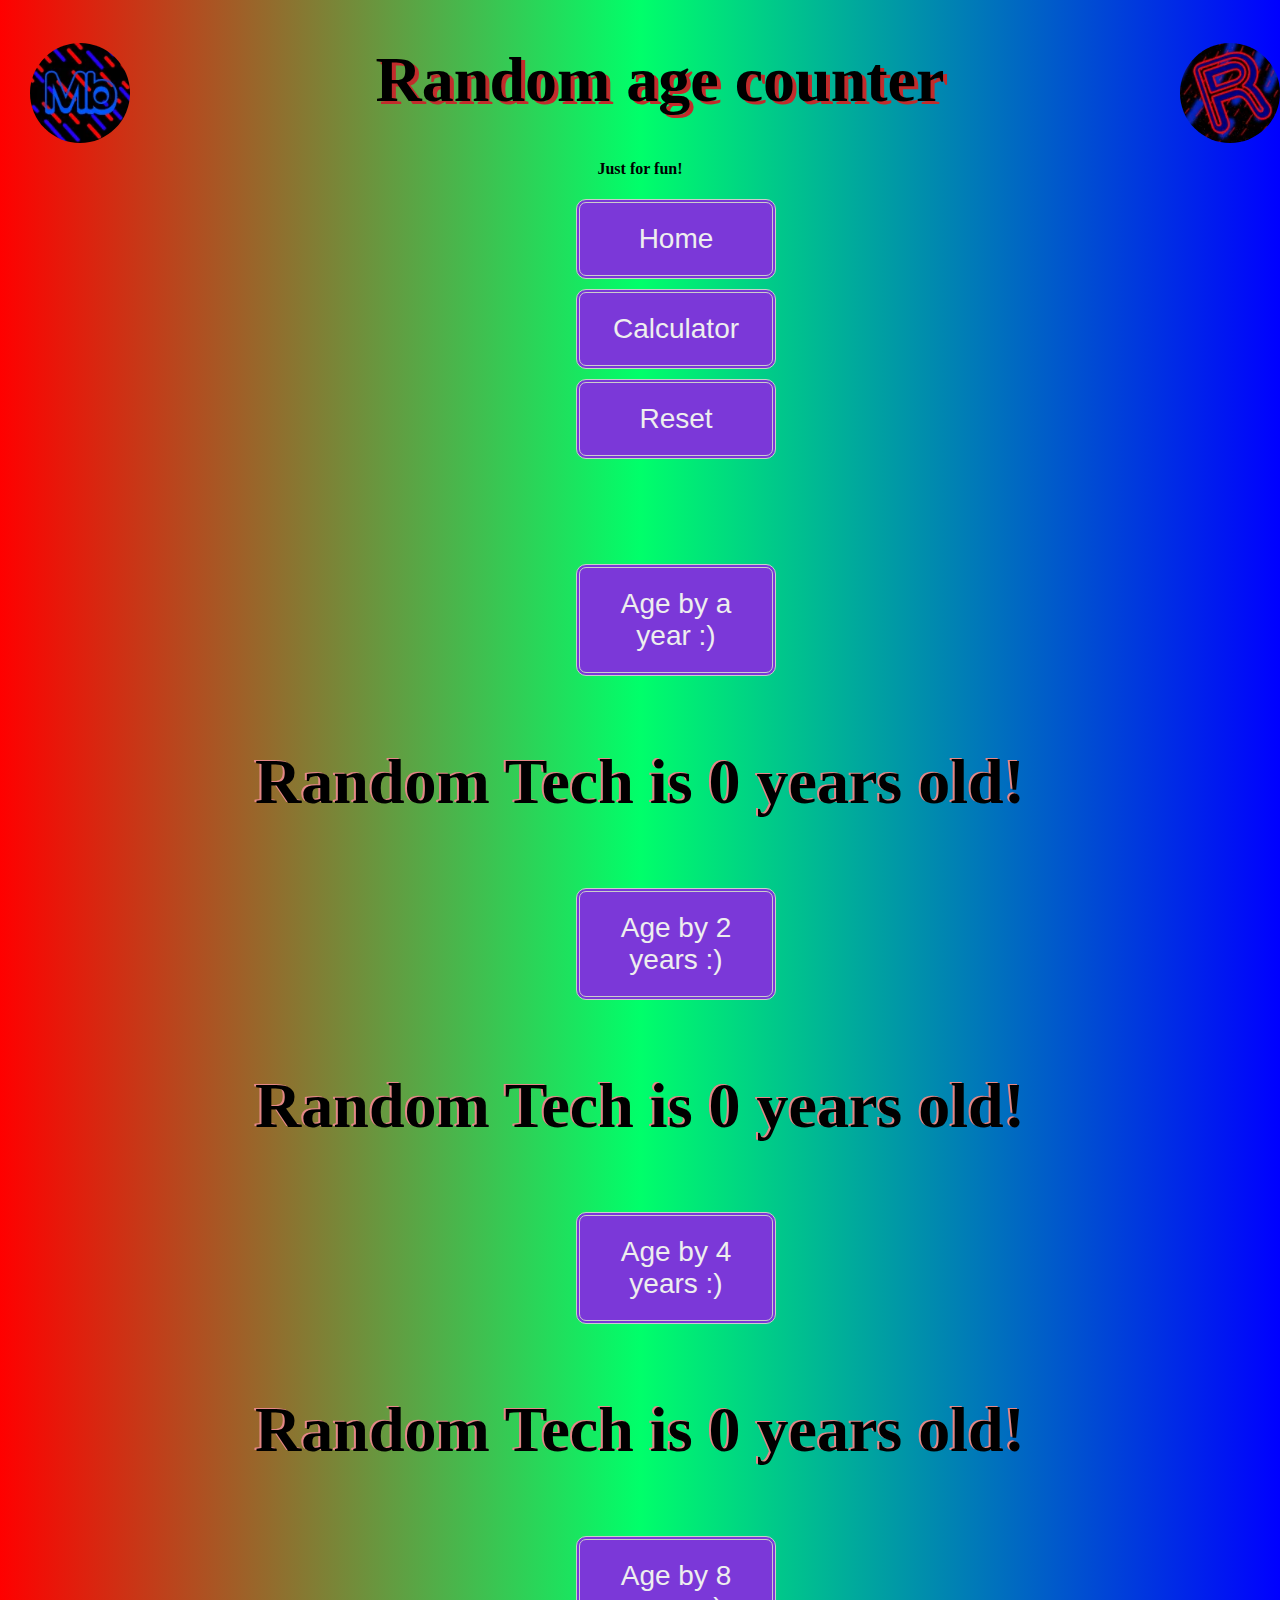
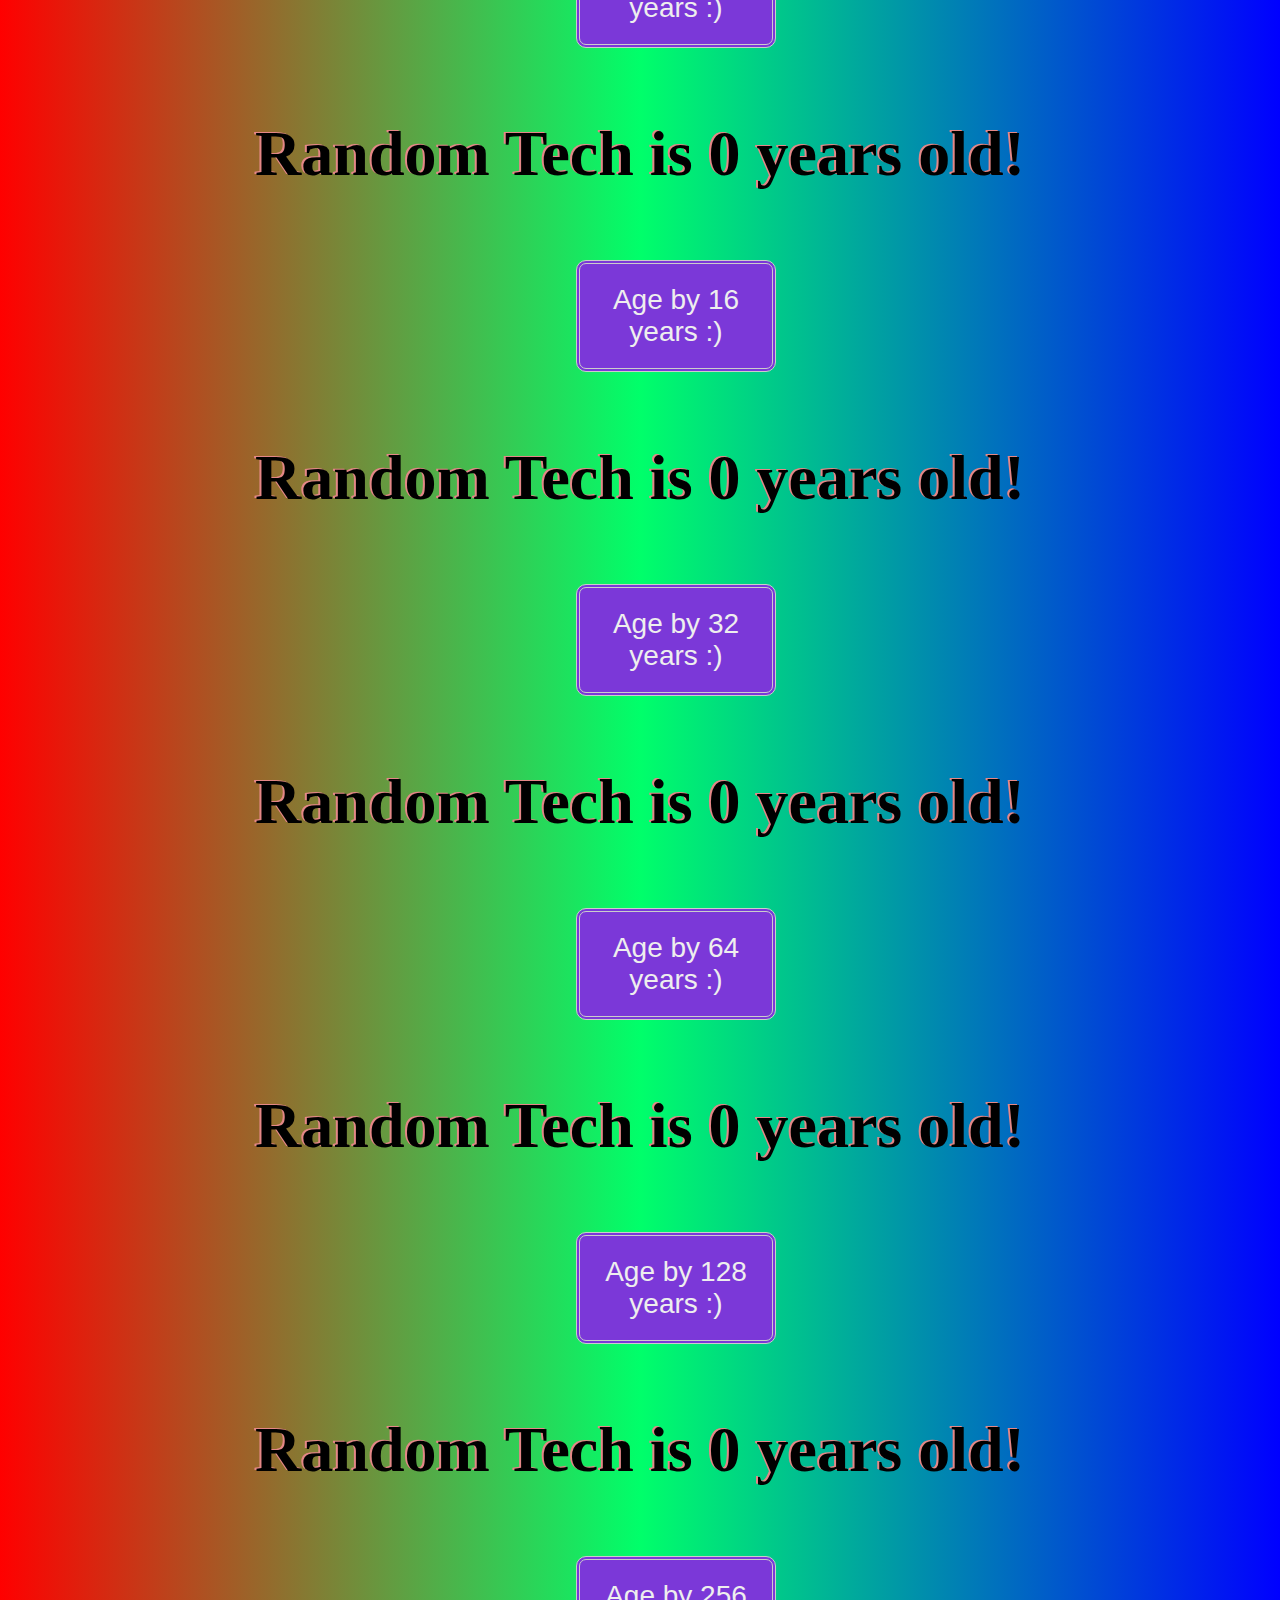
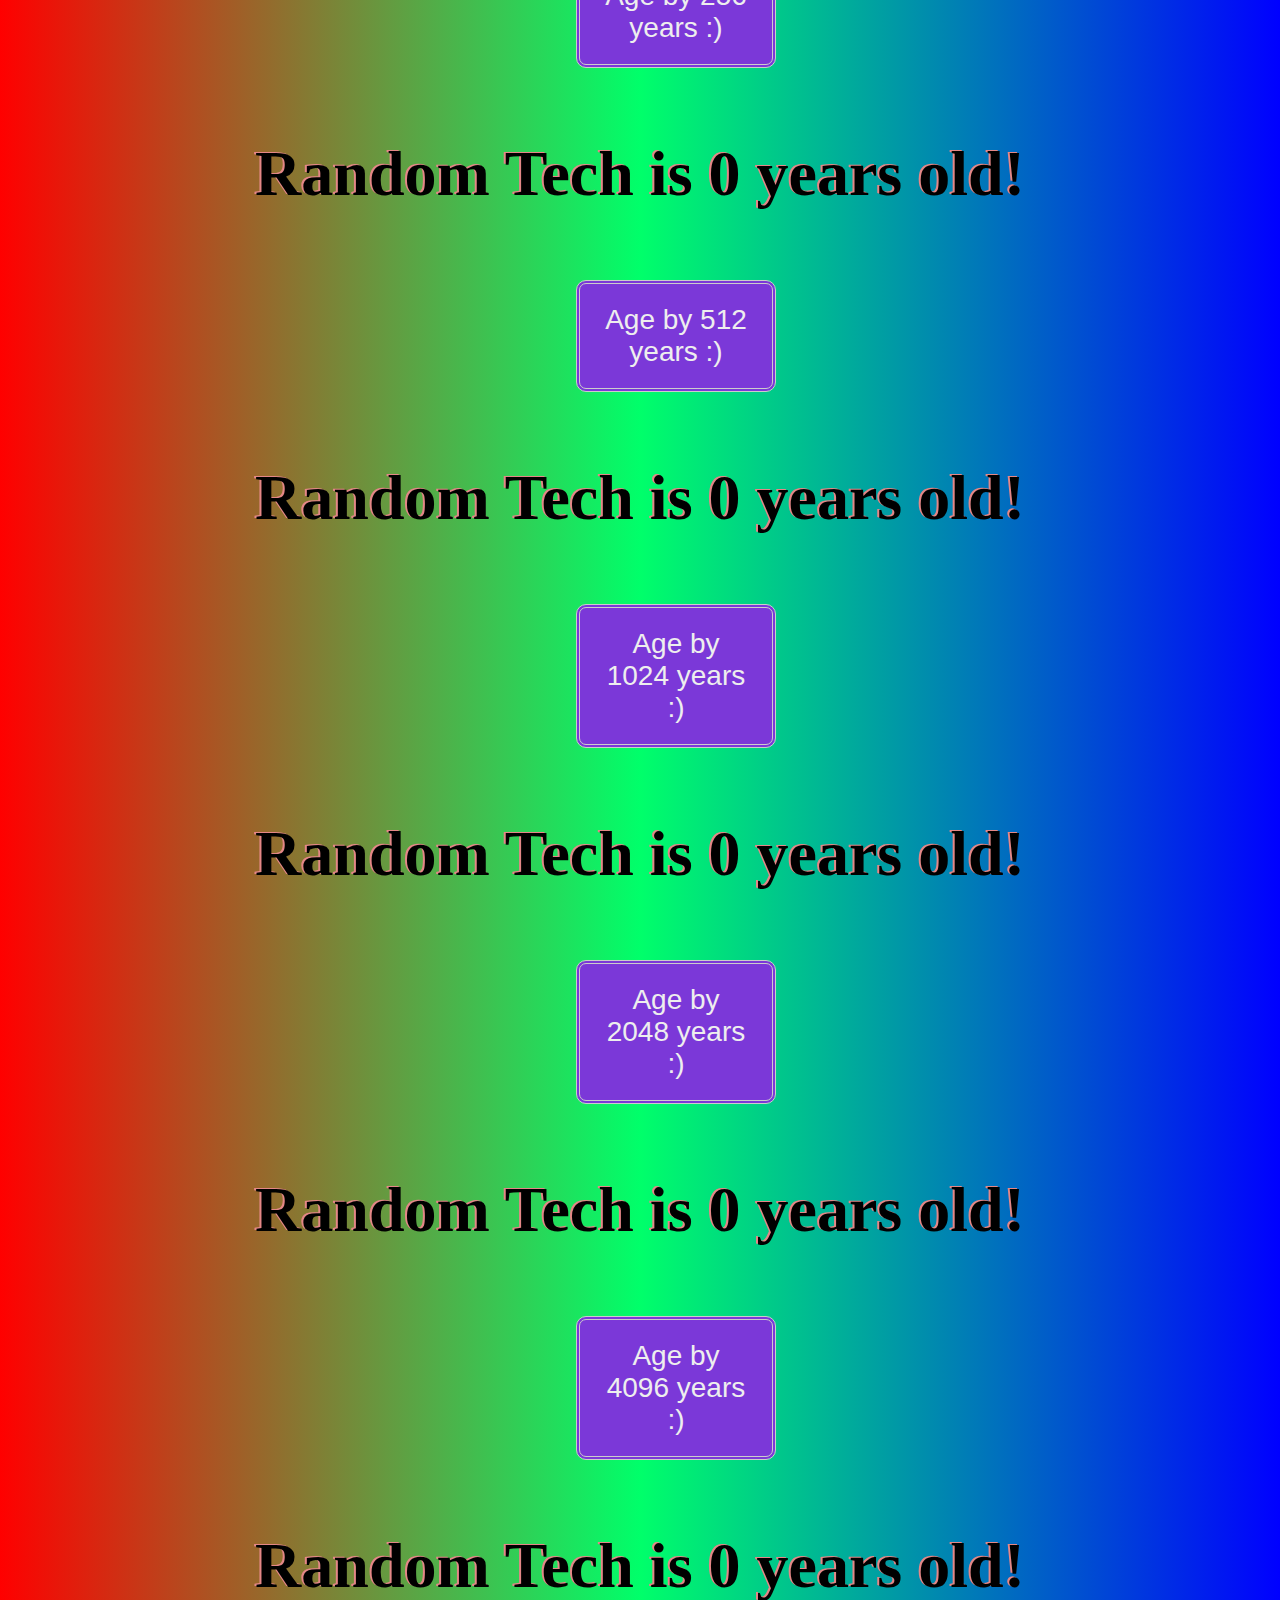
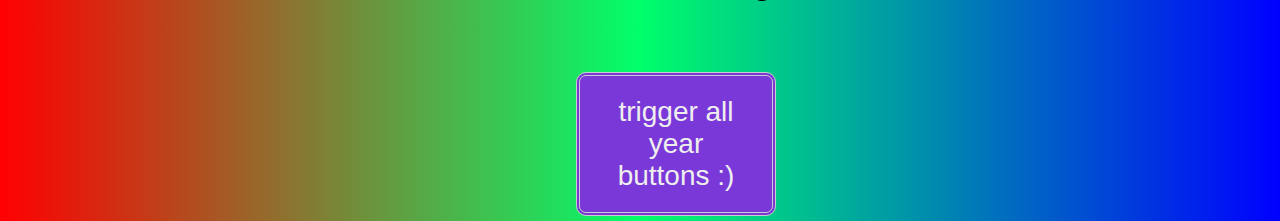
<file: age/age.html>
<!DOCTYPE html>
<html lang="en">

<head>
  <meta charset="UTF-8">
  <meta http-equiv="X-UA-Compatible" content="IE=edge">
  <meta name="viewport" content="width=device-width, initial-scale=1.0">
  <title>Random tech's Website</title>
  <link rel="stylesheet" href="age.css">
  <script src="age.js" defert></script>

</head>

<body>
  <img src="../images/random.jpg" alt="image or random tech">
  <img class="botto", src="../images/bot.jpg" alt="image of random bot">
  <h1 class="welcome">Random age counter</h1>
  <p class="lol">Just for fun!</p>

<div class = "btn-bot2">
  <a href="../index.html">
      <button class="button" type="button" role="button">Home</button>
  </a>
</div>

  <div class = "btn-bot">
    <a href="../calculator/calculator.html">
        <button class="button" type="button" role="button">Calculator</button>
    </a>
</div>



  <button class="reset", type="button" onClick="onClick21()">Reset</button>





  <button type="button" onClick="onClick()">Age by a year :)</button>
  <p class="years">Random Tech is <a id="clicks">0</a> years old!</p>





  <button type="button" onClick="onClick2()">Age by 2 years :)</button>
  <p class="years">Random Tech is <a id="clicks2">0</a> years old!</p>


  <button type="button" onClick="onClick3()">Age by 4 years :)</button>
  <p class="years">Random Tech is <a id="clicks3">0</a> years old!</p>



  <button type="button" onClick="onClick4()">Age by 8 years :)</button>
  <p class="years">Random Tech is <a id="clicks4">0</a> years old!</p>



  <button type="button" onClick="onClick5()">Age by 16 years :)</button>
  <p class="years">Random Tech is <a id="clicks5">0</a> years old!</p>


  <button type="button" onClick="onClick6()">Age by 32 years :)</button>
  <p class="years">Random Tech is <a id="clicks6">0</a> years old!</p>



  <button type="button" onClick="onClick7()">Age by 64 years :)</button>
  <p class="years">Random Tech is <a id="clicks7">0</a> years old!</p>


  <button type="button" onClick="onClick8()">Age by 128 years :)</button>
  <p class="years">Random Tech is <a id="clicks8">0</a> years old!</p>





  <button type="button" onClick="onClick9()">Age by 256 years :)</button>
  <p class="years">Random Tech is <a id="clicks9">0</a> years old!</p>



  <button type="button" onClick="onClick10()">Age by 512 years :)</button>
  <p class="years">Random Tech is <a id="clicks10">0</a> years old!</p>


  <button type="button" onClick="onClick11()">Age by 1024 years :)</button>
  <p class="years">Random Tech is <a id="clicks11">0</a> years old!</p>


  <button type="button" onClick="onClick12()">Age by 2048 years :)</button>
  <p class="years">Random Tech is <a id="clicks12">0</a> years old!</p>



  </script>
  <button type="button" onClick="onClick13()">Age by 4096 years :)</button>
  <p class="years">Random Tech is <a id="clicks13">0</a> years old!</p>


  <button type="button"
    onClick="onClick13(), onClick12(), onClick11(), onClick10(), onClick9(), onClick8(), onClick7(), onClick6(), onClick5(), onClick4(), onClick3(), onClick2(), onClick()">trigger
    all year buttons :)</button>








</body>

</html>
</file>
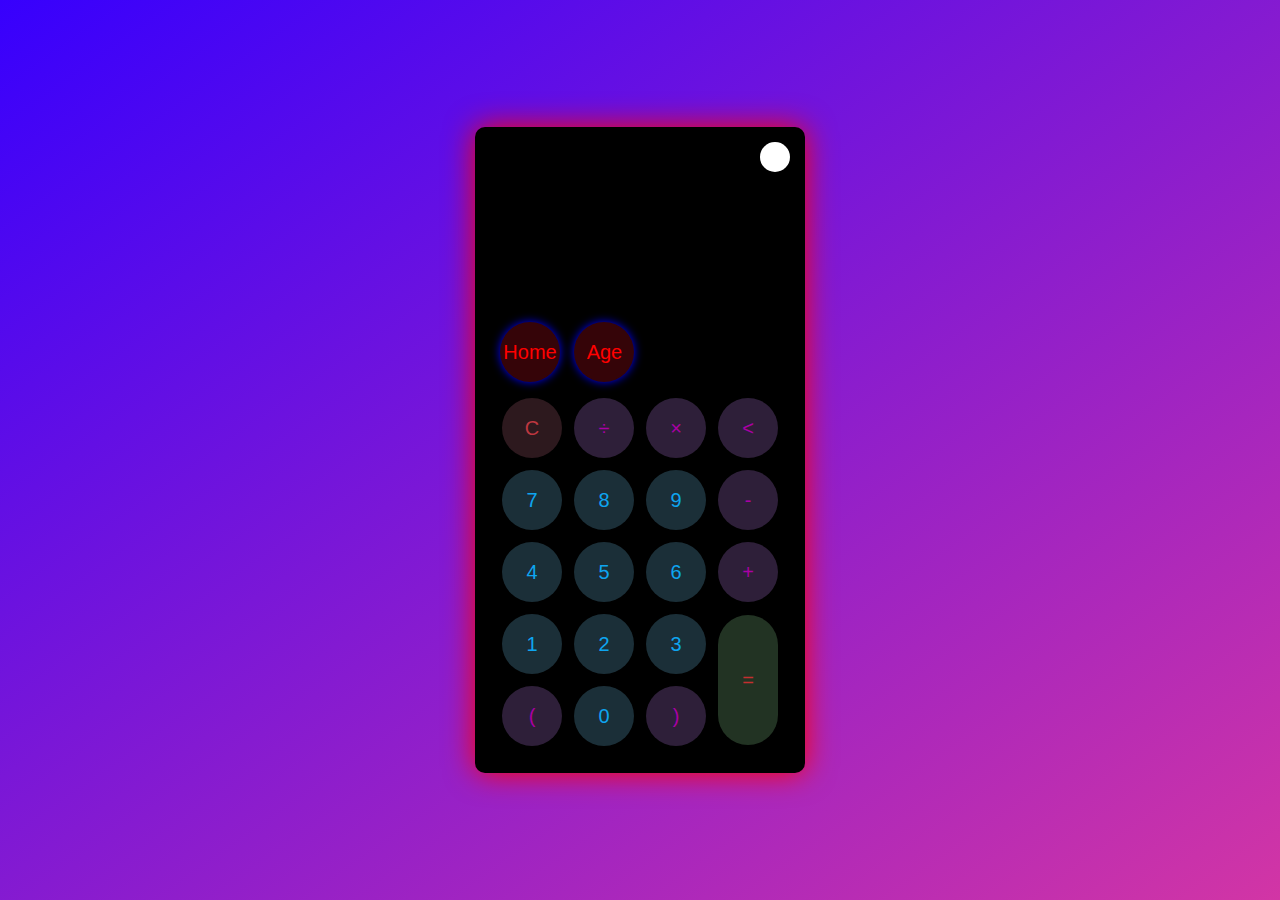
<file: calculator/calculator.html>
<!DOCTYPE html>
<html lang="en">
<head>
    <meta charset="UTF-8">
    <meta http-equiv="X-UA-Compatible" content="IE=edge">
    <meta name="viewport" content="width=device-width, initial-scale=1.0">
    <link rel="stylesheet" href="calculator.css">
    <title>Title</title>
</head>
<body>
    <div class="container">
        <div class="calculator dark">
            <div class="theme-toggler active">
                <i class="toggler-icon"></i>
            </div>
            <div class="display-screen">
                <div id="display"></div>
            </div>
            <div class="buttons">
                <table>
                    <tr>
                        <tr>
                            <a href="../index.html">
                                <button class="button" id="home" type="button" role="button">Home</button>
                            </a>

                            <a href="../age/age.html">
                                <button class="button" id="age" type="button" role="button">Age</button>
                            </a>
                        </tr>
                        <td><button class="btn-operator" id="clear">C</button></td>
                        <td><button class="btn-operator" id="/">&divide;</button></td>
                        <td><button class="btn-operator" id="*">&times;</button></td>
                        <td><button class="btn-operator" id="backspace"><</button></td>
                    </tr>
                    <tr>
                        <td><button class="btn-number" id="7">7</button></td>
                        <td><button class="btn-number" id="8">8</button></td>
                        <td><button class="btn-number" id="9">9</button></td>
                        <td><button class="btn-operator" id="-">-</button></td>
                    </tr>
                    <tr>
                        <td><button class="btn-number" id="4">4</button></td>
                        <td><button class="btn-number" id="5">5</button></td>
                        <td><button class="btn-number" id="6">6</button></td>
                        <td><button class="btn-operator" id="+">+</button></td>
                    </tr>
                    <tr>
                        <td><button class="btn-number" id="1">1</button></td>
                        <td><button class="btn-number" id="2">2</button></td>
                        <td><button class="btn-number" id="3">3</button></td>
                        <td rowspan="2"><button class="btn-equal" id="equal">=</button></td>
                    </tr>
                    <tr>
                        <td><button class="btn-operator" id="(">(</button></td>
                        <td><button class="btn-number" id="0">0</button></td>
                        <td><button class="btn-operator" id=")">)</button></td>
                    </tr>
                </table>
            </div>
        </div>
    </div>
    <script src="calculator.js"></script>
</body>
</html>
</file>
<file: age/age.css>
body {
    padding: 0;
    margin: 0;
    background: linear-gradient(to right, #ff0000, #00ff6a, #0000ff);
}

.welcome {
    text-align: center;
    font-size: 4rem;
    text-shadow: 4px 3px rgb(194, 44, 44);

}

img {
    width: 100px;
    border-radius: 50px;
    float: right;
    text-align: center;
}

.lol {
    font-weight: bold;
    text-align: center;
}

.years {
    font-weight: bold;
    text-shadow: -2px -1px rgb(228, 135, 135);
    font-size: 4rem;
    text-align: center;
}

button {
    display: inline-block;
    background-color: #7b38d8;
    border-radius: 10px;
    border: 4px double #cccccc;
    color: #eeeeee;
    text-align: center;
    font-size: 28px;
    padding: 20px;
    width: 200px;
    transition: all 0.5s;
    cursor: pointer;
    margin: 5px;
    margin-left: 45%;
}

button span {
    cursor: pointer;
    display: inline-block;
    position: relative;
    transition: 0.5s;
}

button span:after {
    content: '\00bb';
    position: absolute;
    opacity: 0;
    top: 0;
    right: -20px;
    transition: 0.5s;
}

button:hover {
    background-color: #ff0000;
}

button:hover span {
    padding-right: 25px;
}

button:hover span:after {
    opacity: 1;
    right: 0;
}

.reset {
    margin-bottom: 100px;

}

.botto {
    width: 100px;
    border-radius: 50px;
    float: left;
    margin-right: 10px;
    margin-left: 30px;
}
</file>
<file: calculator/calculator.css>
* {
    padding: 0;
    margin: 0;
    box-sizing: border-box;
    outline: 0;
    transition: all 0.5s ease;
}

body {
    font-family: sans-serif;
}

a {
    text-decoration: none;
    color: #fff;
}

body {
    background-image: linear-gradient( to bottom right, rgb(55, 0, 253),rgba(210,53,165));
}

.container {
    height: 100vh;
    width: 100vw;
    display: grid;
    place-items: center;
}

.calculator {
    position: relative;
    height: auto;
    width: auto;
    padding: 20px;
    border-radius: 10px;
    box-shadow: 0 0 30px rgb(255, 0, 0);
}

.theme-toggler {
    position: absolute;
    top: 30px;
    right: 30px;
    color: #fff;
    cursor: pointer;
    z-index: 1;
}

.theme-toggler.active {
    color: rgb(0, 0, 0);
}

.theme-toggler.active::before {
    background-color: #fff;
}

.theme-toggler::before {
    content: '';
    height: 30px;
    width: 30px;
    position: absolute;
    top: 50%;
    transform: translate(-50%, -50%);
    border-radius: 50%;
    background-color: rgb(0, 0, 0);
    z-index: -1;
}

#display {
    margin: 0 10px;
    height: 150px;
    width: auto;
    max-width: 270px;
    display: flex;
    align-items: flex-end;
    justify-content: flex-end;
    font-size: 30px;
    margin-bottom: 20px;
    overflow-x: scroll;
  }

#display::-webkit-scrollbar {
    display: block;
    height: 3px;
}

button {
    height: 60px;
    width: 60px;
    border: 0;
    border-radius: 30px;
    margin: 5px;
    font-size: 20px;
    cursor: pointer;
    transition: all 200ms ease;
}

button:hover {
    transform: scale(1.1);
}

button#equal {
    height: 130px;
}

/* light theme */

.calculator {
    background-color: rgb(255, 249, 249);
    box-shadow: 0 0 30px rgb(0, 0, 255);
}

.calculator #display {
    color: #0a1e23;
}

.calculator button#clear {
    background-color: #ffd5d8;
    color: #fc4552;
}

.calculator button#home {
  background-color: #ff5d5d;
  color: #5f1717;
  box-shadow: 0 0 10px rgb(0, 0, 255);
}

.calculator button#age {
  background-color: #ff5d5d;
  color: #5f1717;
  box-shadow: 0 0 10px rgb(0, 0, 255);
}

.calculator button.btn-number {
    background-color: #c3eaff;
    color: #000000;
}

.calculator button.btn-operator {
    background-color: #ffd0fb;
    color: #f967f3;
  }
  
  .calculator button.btn-equal {
    background-color: #adf9e7;
    color: #000;
  }



  /* dark theme */

  .calculator.dark {
    background-color: #000000;
    box-shadow: 0 0 30px rgb(255, 0, 0);
  }

  .calculator.dark #display {
    color: #f8fafb;
  }

  .calculator.dark button#clear {
    background-color: #2d191e;
    color: #bd3740;
  }

  .calculator.dark button#home {
    background-color: #350408;
    color: #ff0000;
  }

  .calculator.dark button#age {
    background-color: #350408;
    color: #ff0000;
  }

  .calculator.dark button.btn-number {
    background-color: #1b2f38;
    color: #0ea5f0;
  }

  .calculator.dark button.btn-operator {
    background-color: #2e1f39;
    color: #aa00a4;
  }
  
  .calculator.dark button.btn-equal {
    background-color: #223323;
    color: #c42f2f;
  }
</file>
